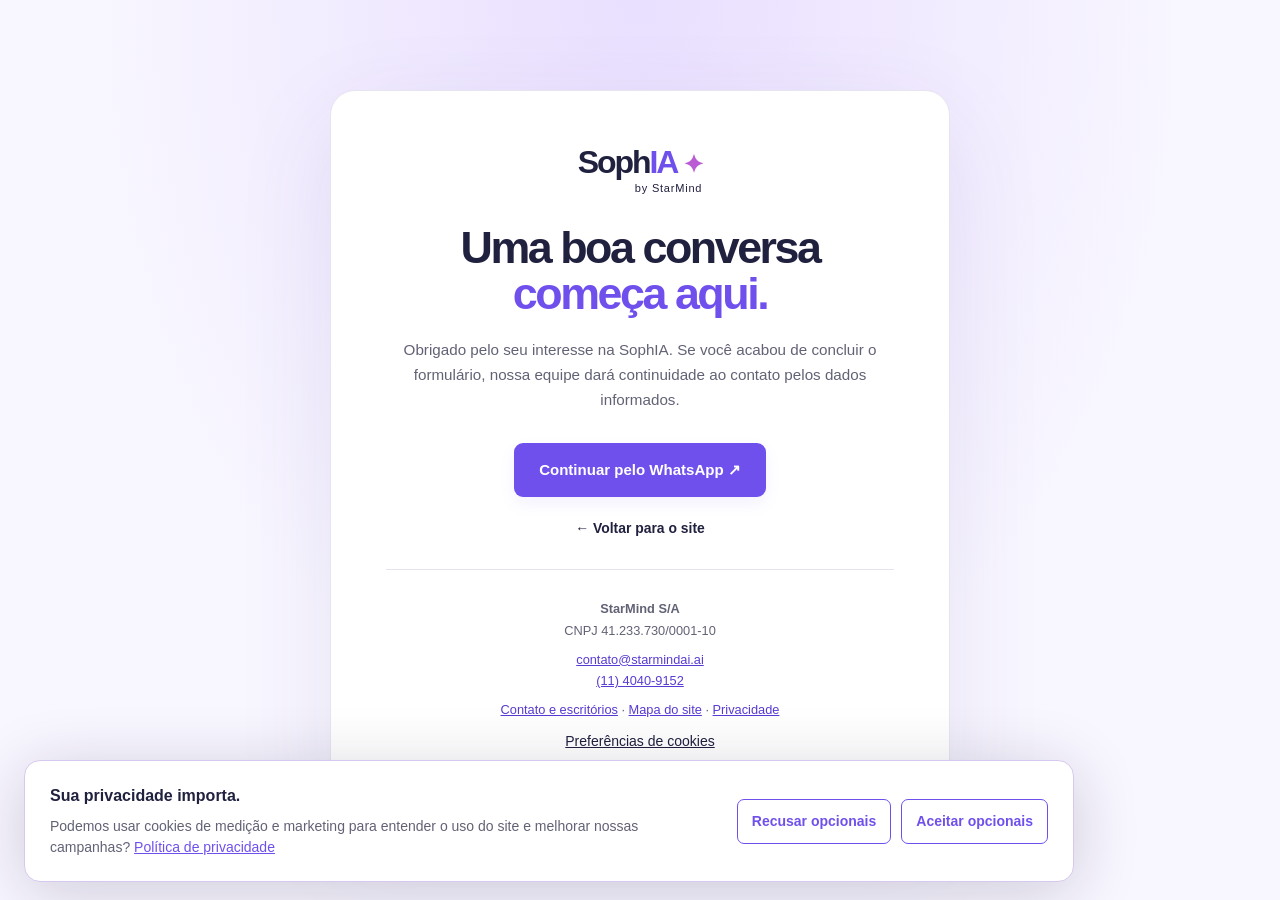
<file: obrigado.html>
<!doctype html><html lang="pt-BR"><head><meta charset="utf-8"><meta name="viewport" content="width=device-width,initial-scale=1"><meta name="robots" content="noindex,follow"><meta name="theme-color" content="#292064"><title>Obrigado pelo contato | SophIA</title><link rel="icon" type="image/svg+xml" href="data:image/svg+xml,%3Csvg xmlns='http://www.w3.org/2000/svg' viewBox='0 0 64 64'%3E%3Crect width='64' height='64' rx='18' fill='%237050ed'/%3E%3Ctext x='32' y='47' text-anchor='middle' font-family='Arial' font-weight='700' font-size='44' fill='white'%3ES%3C/text%3E%3C/svg%3E"><link rel="stylesheet" href="styles.css"><script src="config.js" defer></script><script src="tracking.js" defer></script><link rel="stylesheet" href="site-updates.css">
</head><body class="thanks-page"><main class="thanks-card"><a class="brand" href="index.html" aria-label="SophIA, início"><span>Soph<span class="brand-ia">IA</span><i>✦</i></span><small>by StarMind</small></a><h1>Uma boa conversa<br><em>começa aqui.</em></h1><p>Obrigado pelo seu interesse na SophIA. Se você acabou de concluir o formulário, nossa equipe dará continuidade ao contato pelos dados informados.</p><div class="actions"><a class="button" href="https://wa.me/551140409152" target="_blank" rel="noopener noreferrer">Continuar pelo WhatsApp ↗</a><a class="text-link" href="index.html">← Voltar para o site</a></div><div class="thanks-company"><p><strong>StarMind S/A</strong><br>CNPJ 41.233.730/0001-10</p><a href="mailto:contato@starmindai.ai">contato@starmindai.ai</a><br><a href="tel:+551140409152">(11) 4040-9152</a><p><a href="contato/">Contato e escritórios</a> · <a href="mapa-do-site/">Mapa do site</a> · <a href="https://privacy.starmindai.ai/" target="_blank" rel="noopener noreferrer">Privacidade</a></p></div></main></body></html>
</file>
<file: styles.css>
:root{--ink:#20203f;--muted:#626276;--purple:#7050ed;--purple-dark:#593bd3;--lavender:#a793ff;--line:#e6e5ef;--navy:#191437;--soft:#f6f5fb;--white:#fff;--radius:22px}*{box-sizing:border-box}html{scroll-behavior:smooth;scroll-padding-top:110px}body{margin:0;font-family:Inter,"Segoe UI",Arial,sans-serif;color:var(--ink);background:#fff;line-height:1.65;font-size:16px}button,input{font:inherit}button,a,input{-webkit-tap-highlight-color:transparent}a{color:inherit;text-decoration:none}button{cursor:pointer}img{max-width:100%;height:auto}button:focus-visible,a:focus-visible,input:focus-visible,summary:focus-visible,[tabindex]:focus-visible{outline:3px solid #ba84ff;outline-offset:5px}h1,h2,h3,p{margin:0}h1,h2,h3{line-height:1.1;letter-spacing:-.045em}h2{font-size:clamp(2.25rem,3.6vw,3.25rem);font-weight:650}h3{font-size:1.3rem;letter-spacing:-.025em}em{font-style:normal;color:var(--purple)}p{color:var(--muted)}p+p{margin-top:16px}.container{width:min(1240px,calc(100% - 80px));margin:auto}.section{padding:110px 0}.eyebrow{font-size:.75rem;font-weight:750;letter-spacing:.13em;color:var(--purple);margin-bottom:22px}.button{display:inline-flex;justify-content:center;align-items:center;gap:22px;min-height:54px;padding:14px 24px;border:1px solid transparent;border-radius:9px;background:var(--purple);color:white;font-size:.94rem;font-weight:650;line-height:1.4;box-shadow:0 7px 16px #7050ed14;transition:background .2s,transform .2s}.button:hover{background:var(--purple-dark);transform:translateY(-2px)}.button span{font-size:1.2rem}.button.small{min-height:44px;padding:11px 17px;font-size:.86rem;gap:13px}.text-link{display:inline-flex;gap:15px;align-items:center;font-weight:650;font-size:.95rem}.text-link:hover{color:var(--purple)}.header{height:90px;background:#ffffffed;backdrop-filter:blur(16px);border-bottom:1px solid #efedf6;position:sticky;top:0;z-index:50}.nav{display:flex;align-items:center;justify-content:space-between;height:100%;gap:25px}.brand{display:inline-flex;flex-direction:column;flex-shrink:0;line-height:1}.brand>span{font-size:2rem;font-weight:800;letter-spacing:-.065em}.brand-ia{color:var(--purple)}.brand i{font-style:normal;font-size:1.55rem;margin-left:6px;color:#bb5bd4}.brand small{font-size:.69rem;align-self:flex-end;letter-spacing:.07em;margin-top:5px}.nav nav{display:flex;align-items:center;gap:26px;font-size:.84rem;font-weight:550}.nav nav>a:not(.button):hover{color:var(--purple)}.nav-login{border-left:1px solid var(--line);padding-left:23px}.menu-toggle{display:none}.skip{position:fixed;left:10px;top:-100px;background:white;padding:12px;z-index:100}.skip:focus{top:10px}.hero{overflow:hidden;background:radial-gradient(ellipse at 86% 35%,#f0eaff,transparent 49%),#fdfdff}.hero-grid{display:grid;grid-template-columns:1.05fr 1fr;align-items:center;min-height:685px;padding-top:50px;padding-bottom:55px;gap:28px}.hero-copy{z-index:2}.hero .eyebrow{font-size:.68rem;letter-spacing:.13em;display:flex;gap:10px;align-items:center}.mini-spark{font-size:1.4rem;color:var(--purple)}h1{font-size:clamp(3rem,4.8vw,4.4rem);font-weight:720;line-height:1.045;letter-spacing:-.055em}.hero-intro{font-size:1.08rem;line-height:1.75;max-width:500px;margin-top:27px}.hero-intro strong{font-weight:600;color:#39364f}.actions{display:flex;align-items:center;gap:24px;margin-top:30px}.actions .text-link{font-size:.87rem}.play-small{font-size:.7rem;width:30px;height:30px;display:grid;place-items:center;border:1px solid #d3cced;border-radius:50%;color:var(--purple)}.hero-proof{display:flex;align-items:center;gap:15px;margin-top:36px}.proof-faces{display:flex;padding-left:2px}.proof-faces span{height:32px;width:32px;margin-left:-2px;border:2px solid white;border-radius:50%;display:grid;place-items:center;font-size:.62rem;color:var(--purple);font-weight:700;background:#e6defe}.proof-faces span:nth-child(2){background:#d9e6ff;color:#455b92}.proof-faces span:nth-child(3){background:#f1dcf0;color:#a54a8e}.hero-proof p{font-size:.75rem;line-height:1.6}.hero-proof strong{color:var(--ink);font-weight:650}.hero-art{height:540px;position:relative;isolation:isolate}.hero-disc{position:absolute;inset:66px 22px 24px;border-radius:50%;background:radial-gradient(circle at 40% 30%,#51408a,#21163e 74%);overflow:hidden;box-shadow:0 28px 80px #53457d23}.hero-disc:after{content:"";position:absolute;width:72%;height:72%;left:14%;top:14%;border:1px solid #ada0e026;border-radius:50%}.disc-label{position:absolute;bottom:30px;left:0;width:100%;text-align:center;letter-spacing:.15em;font-size:.65rem;color:#cebee8}.hero-avatar{position:absolute;left:3%;top:-10px;width:94%;height:530px;object-fit:contain;z-index:2}.hero-orbit{position:absolute;border:1px solid #bcace94d;border-radius:50%;z-index:0}.orbit-one{inset:32px -10px -8px}.orbit-two{inset:9px -33px -31px}.float-card{position:absolute;background:#fff;box-shadow:0 12px 48px #30255c19;border:1px solid #ece6f4;border-radius:13px;z-index:4}.voice-card{left:-25px;bottom:10px;display:flex;gap:12px;align-items:center;padding:19px 21px}.voice-card b{font-size:.83rem;display:block}.voice-card span:not(.voice-icon){display:block;font-size:.68rem;color:var(--muted)}.voice-icon{background:#eee9ff;color:var(--purple);display:grid;place-items:center;width:36px;height:36px;border-radius:50%;font-size:1.4rem}.wave{display:flex;gap:3px;align-items:center;height:28px;margin-left:9px}.wave i{width:3px;border-radius:5px;background:var(--purple);height:10px}.wave i:nth-child(2n){height:23px}.wave i:nth-child(3n){height:16px}.time-card{right:-5px;top:119px;display:flex;gap:10px;align-items:center;padding:14px 18px}.time-card b{color:var(--purple);font-size:1.7rem;letter-spacing:-.07em}.time-card span{font-size:.65rem;line-height:1.5}.hero-spark{position:absolute;top:40px;left:35px;font-size:3.8rem;color:#a896eb}.clients{padding:31px 0 38px;border-bottom:1px solid var(--line)}.clients p{text-align:center;font-size:.65rem;letter-spacing:.13em;font-weight:650;color:#747185;margin-bottom:24px}.logo-row{display:grid;grid-template-columns:repeat(6,1fr);gap:43px;align-items:center}.logo-row img{max-height:48px;width:100%;object-fit:contain;mix-blend-mode:multiply;filter:grayscale(1);opacity:.72}.intro-grid{display:grid;grid-template-columns:1.2fr 1fr;gap:80px;align-items:center}.intro-grid h2{font-size:2.55rem}.intro-grid>div>p{font-size:.98rem}.intro-grid .eyebrow{font-size:.7rem}.solution{background:radial-gradient(ellipse at 30% 40%,#322361,transparent 58%),var(--navy);color:white;overflow:hidden}.solution em{color:#b19aff}.solution .eyebrow{color:#b6a4f3}.section-heading{margin-bottom:52px}.section-heading p:not(.eyebrow){margin-top:22px;max-width:620px}.centered{text-align:center}.centered p:not(.eyebrow){margin-left:auto;margin-right:auto}.solution .section-heading>p:last-child{color:#bcb5ce}.mandala-layout{display:grid;grid-template-columns:1.45fr 1fr;gap:80px;align-items:center;padding:20px 0}.mandala{position:relative;height:560px;min-width:0}.mandala-ring{position:absolute;border:1px solid #7964a544;border-radius:50%;width:380px;height:380px;left:50%;top:50%;transform:translate(-50%,-50%)}.ring-outer{width:480px;height:480px;border-style:dashed;border-color:#8974b435}.ring-inner:after{content:"";position:absolute;inset:35px;border:1px solid #a18bb03b;border-radius:50%}.mandala-center{position:absolute;top:50%;left:50%;transform:translate(-50%,-50%);width:235px;height:235px;border:1px solid #a57aed;border-radius:50%;background:linear-gradient(140deg,#5b4182,#312450);box-shadow:0 0 60px #a06cf51f;overflow:hidden}.mandala-center img{width:100%;height:100%;object-fit:contain;transform:scale(1.13);padding-top:10px}.mandala-center>span{position:absolute;bottom:0;width:100%;text-align:center;background:linear-gradient(transparent,#221a44);padding:15px 0 8px;font-weight:750;font-size:1.6rem}.mandala-node{display:flex;align-items:center;gap:10px;text-align:left;position:absolute;min-height:63px;width:168px;padding:10px 12px;border:1px solid #ffffff21;border-radius:12px;background:#30264c;color:#eae5f5;font-size:.75rem;line-height:1.35;transition:background .2s,border .2s,transform .2s}.node-icon{flex:none;display:grid;place-items:center;width:29px;height:29px;border-radius:50%;border:1px solid #a794d250;color:#baa6f0;font-size:.64rem;font-weight:650}.mandala-node:hover{background:#4d396f;transform:translateY(-3px)}.mandala-node.active{background:#7756d9;border-color:#b8a1ff;box-shadow:0 0 35px #9065f72b}.mandala-node.active .node-icon{color:white;border-color:#d7c7ff80}.n1{left:0;top:98px}.n2{left:-10px;top:212px}.n3{left:0;top:327px}.n4{left:78px;top:441px}.n5{right:0;top:98px}.n6{right:-10px;top:212px}.n7{right:0;top:327px}.n8{right:78px;top:441px}.feature-details{border-top:1px solid #79679465;padding-top:30px;min-width:0}.feature-count{display:block;font-size:.75rem;color:#aa92d8;margin-bottom:32px;letter-spacing:.1em}.feature-panel h3{font-size:2.45rem;line-height:1.14;margin-bottom:24px}.feature-panel p:not(.eyebrow){color:#c1b9cf;font-size:.95rem}.feature-panel .eyebrow{font-size:.64rem;letter-spacing:.12em}.check-list{list-style:none;padding:0;margin:25px 0;display:grid;gap:12px;font-size:.9rem}.check-list li{display:flex;gap:10px;align-items:flex-start}.check-list li:before{content:"✓";font-weight:700;color:#9671f6}.solution .check-list{color:#dcd4ec;font-size:.85rem}.light-link{display:flex;justify-content:space-between;align-items:center;border-top:1px solid #79679465;padding-top:18px;color:#cdb8ff;font-size:.88rem;font-weight:600;margin-top:30px}.human-note{margin-top:44px;text-align:center;border-top:1px solid #77638b40;padding-top:25px;font-size:.8rem;color:#bbb0ce}.human-note>span{color:#bd99ff;margin-right:10px}.talent-grid{display:grid;grid-template-columns:1fr 1fr;align-items:center;gap:110px}.talent-grid>div>p:not(.eyebrow){margin-top:26px;max-width:440px}.analytics-demo{padding:30px;border-radius:var(--radius);background:#fff;box-shadow:0 25px 80px #39306c16;border:1px solid #e9e4f2;transform:rotate(-1deg)}.demo-top{display:flex;gap:9px;align-items:center;font-size:.94rem;font-weight:700;margin-bottom:23px}.demo-top small{margin-left:auto;font-size:.54rem;letter-spacing:.08em;color:#777183;font-weight:500}.query{background:#f2edfc;border:1px solid #e7dcfb;border-radius:13px;font-size:.95rem;line-height:1.6;padding:19px 20px;color:#62458c}.analysis-label{font-size:.58rem;letter-spacing:.1em;color:#81798f;font-weight:650;margin:28px 0 6px}.candidate{display:flex;gap:13px;align-items:center;padding:20px 0;border-bottom:1px solid #eeeaf5}.candidate-avatar{width:40px;height:40px;border-radius:50%;display:grid;place-items:center;background:#eee5fc;color:#7650a7;font-weight:650}.candidate-avatar.blue{background:#e7edfc;color:#5270bb}.candidate-avatar.pink{background:#f7e6ef;color:#af5482}.candidate>div{display:flex;flex-direction:column}.candidate b{font-size:.85rem}.candidate>div>span{font-size:.7rem;color:#7c748b}.candidate>strong{margin-left:auto;font-size:1.6rem;line-height:1;color:var(--purple)}.candidate>strong small{font-size:.65rem;color:#a296b4;font-weight:400;margin-left:2px}.demo-note{font-size:.68rem;color:#817191;margin-top:21px}.process-section{background:var(--soft)}.steps{display:grid;grid-template-columns:repeat(5,1fr);gap:28px}.steps article{border-top:1px solid #dcd6e9;padding-top:24px}.steps article>span{color:var(--purple);display:block;font-size:.85rem;margin-bottom:30px;font-weight:650}.steps h3{font-size:1.15rem;margin-bottom:17px;line-height:1.3}.steps p{font-size:.85rem;line-height:1.7}.split-heading{display:flex;justify-content:space-between;gap:45px;align-items:end;margin-bottom:44px}.split-heading>p{max-width:345px;font-size:.95rem}.video-layout{display:grid;grid-template-columns:1.6fr 1fr;gap:26px}.video-cover{background:radial-gradient(ellipse at 60% 50%,#63489a,#23183d);position:relative;aspect-ratio:16/9;overflow:hidden;border-radius:18px;color:white}.video-primary .video-cover{height:calc(100% - 35px);min-height:380px}.video-cover>img{position:absolute;right:0;top:12px;height:100%;width:55%;object-fit:contain;opacity:.7}.video-kicker{position:absolute;top:25px;left:27px;z-index:2;font-size:.64rem;letter-spacing:.15em;color:#d8c8f7}.play-button{position:absolute;left:50%;top:50%;transform:translate(-50%,-50%);width:66px;height:66px;border-radius:50%;border:1px solid #ffffff80;background:#ffffff21;backdrop-filter:blur(8px);color:white;display:grid;place-items:center;transition:background .2s}.play-button:hover{background:var(--purple)}.play-button>span{margin-left:3px;font-size:1.1rem}.video-caption{position:absolute;bottom:25px;left:28px;right:20px;display:flex;flex-direction:column;pointer-events:none;text-shadow:0 2px 8px #20103a}.video-caption b{font-size:1.25rem;max-width:310px;line-height:1.35;letter-spacing:-.02em}.video-caption>span{font-size:.73rem;color:#cbbce0;margin-top:8px}.youtube-fallback{font-size:.73rem;display:inline-block;color:#7e7194;padding:9px 0 0}.youtube-fallback:hover{color:var(--purple)}.video-secondary{display:grid;gap:17px}.compact{aspect-ratio:2.55/1;min-height:158px}.compact .play-button{height:44px;width:44px;left:auto;right:24px;transform:translateY(-50%)}.compact b{position:absolute;bottom:24px;left:24px;max-width:65%;font-size:1rem;line-height:1.3}.video-number{position:absolute;top:16px;left:23px;font-size:.66rem;color:#ae9ccc}.portal-cover{background:linear-gradient(135deg,#393a89,#272350)}.video-cover iframe{position:absolute;inset:0;width:100%;height:100%;border:0;z-index:10;border-radius:inherit}.video-privacy{font-size:.7rem;margin-top:24px;display:flex;gap:20px;justify-content:space-between}.video-privacy a{color:var(--purple);font-weight:600}.results-section{background:#f8f7fc}.stats-grid{display:grid;grid-template-columns:repeat(4,1fr);margin:60px 0 28px}.stats-grid article{padding:0 25px;border-right:1px solid #dcd7e9;text-align:center}.stats-grid article:last-child{border:0}.stats-grid strong{font-size:3.65rem;font-weight:600;line-height:1;letter-spacing:-.065em;color:var(--purple)}.stats-grid strong>span{font-size:1.85rem;letter-spacing:-.055em;margin-left:2px}.stats-grid p{font-size:.84rem;margin-top:18px}.stat-source{font-size:.67rem;text-align:center;color:#82798d}.testimonial{display:grid;grid-template-columns:1fr 220px;gap:75px;margin-top:76px;border-top:1px solid var(--line);padding-top:50px;align-items:center}.quote-mark{color:#b6a1ed;font-family:Georgia,serif;font-size:5rem;line-height:1;height:45px;display:block}.testimonial blockquote{margin:5px 0 22px;font-size:1.35rem;line-height:1.65;color:#3c3350;letter-spacing:-.015em}.testimonial p{display:flex;flex-direction:column;font-size:.85rem}.testimonial p span{font-size:.75rem;margin-top:3px}.testimonial aside{border-left:1px solid var(--line);padding-left:45px;display:flex;flex-direction:column}.stars{color:#8361dd;letter-spacing:3px;font-size:.85rem}.testimonial aside strong{font-size:5rem;line-height:1.25;letter-spacing:-.06em;font-weight:600}.testimonial aside>span:not(.stars){font-size:.76rem}.testimonial aside small{font-size:.62rem;color:#8b8194;margin-top:10px}.press-grid{display:grid;grid-template-columns:repeat(4,1fr);gap:20px}.press-grid>a{padding:27px 23px;border:1px solid var(--line);border-radius:13px;display:flex;flex-direction:column;transition:transform .2s,border .2s}.press-grid>a:hover{border-color:#ac94e2;transform:translateY(-4px)}.press-grid b{font-family:Georgia,serif;font-size:1.35rem;letter-spacing:-.02em;line-height:1.2;min-height:45px}.press-grid span{font-size:.84rem;line-height:1.65;margin:24px 0;color:#74697e}.press-grid small{font-size:.7rem;color:var(--purple);margin-top:auto}.interview-videos{margin-top:33px;display:grid;grid-template-columns:1fr 1fr;gap:25px}.interview-videos details{border-top:1px solid var(--line);padding-top:17px}.interview-videos summary{font-size:.8rem;gap:14px;display:flex}.interview-videos summary>span:first-child{color:var(--purple);font-size:.65rem}.interview-videos summary>span:last-child{margin-left:auto}.interview-cover{margin-top:20px}.about-section{background:var(--soft)}.about-grid{display:grid;grid-template-columns:1fr 1.2fr;gap:110px}.about-grid h3{margin-bottom:21px}.about-grid p:not(.eyebrow){font-size:.96rem}.team{display:grid;grid-template-columns:1fr 1fr;gap:25px;margin-top:32px}.team a{display:flex;flex-direction:column;border-top:1px solid #e0dbea;padding-top:16px}.team b{font-size:.8rem}.team span{font-size:.69rem;color:#81768e;margin-top:4px}.team a:hover{color:var(--purple)}.faq-grid{display:grid;grid-template-columns:.9fr 1.4fr;gap:110px}.faq-grid .text-link{margin-top:35px;font-size:.85rem}.faq details{border-bottom:1px solid var(--line)}summary{list-style:none;cursor:pointer;display:flex;justify-content:space-between;gap:20px;align-items:center;font-weight:600;line-height:1.5}summary::-webkit-details-marker{display:none}.faq summary{padding:23px 0;font-size:.93rem}.faq summary>span{color:var(--purple);font-size:1.4rem;transition:transform .2s}.faq details[open] summary>span{transform:rotate(45deg)}.faq details p{font-size:.9rem;line-height:1.8;padding-bottom:24px}.faq details p>a{text-decoration:underline;text-underline-offset:3px}.contact-section{background:radial-gradient(ellipse at 15% 0%,#433078,transparent 70%),#21163b;color:white;position:relative}.contact-grid{display:grid;grid-template-columns:1fr 1fr;gap:110px;align-items:center}.contact-copy h2{font-size:clamp(2.8rem,4.6vw,4.1rem);line-height:1.08}.contact-copy .eyebrow{color:#c2a7ff}.contact-copy em{color:#bfa1ff}.contact-copy p:not(.eyebrow){color:#c4b6d7;font-size:1.03rem;max-width:400px;margin-top:26px}.whatsapp-contact{margin-top:45px;display:flex;gap:16px;align-items:center}.wa-icon{display:grid;place-items:center;width:47px;height:47px;border:1px solid #9982b6;border-radius:50%;font-size:1.9rem;color:#d1bef2}.whatsapp-contact>span:last-child{display:flex;flex-direction:column}.whatsapp-contact b{font-size:.92rem}.whatsapp-contact small{font-size:.84rem;color:#b5a2cf}.form-card{background:white;border-radius:20px;padding:39px 40px;color:var(--ink);box-shadow:0 25px 70px #0c00192e}.form-card h3{font-size:1.5rem}.form-card>p{font-size:.84rem;margin-top:12px;margin-bottom:25px}.form-card label{font-size:.8rem;font-weight:600;display:block;margin:17px 0 7px}.form-card label>span{color:var(--purple)}.form-card label>small{font-weight:400;color:#8c8198;font-size:.73rem}.form-card input:not([type=hidden]){display:block;width:100%;height:46px;border:1px solid #dfd9e9;border-radius:7px;padding:12px 14px;background:#fdfcff;color:var(--ink);font-size:.88rem}.form-card input::placeholder{color:#a197ac}.form-card input:focus{border-color:var(--purple);background:white}.form-card input.honey{display:none}.form-card #phone-help{font-size:.64rem;color:#85788e;display:block;margin-top:5px}.form-privacy{font-size:.66rem;line-height:1.65;margin:24px 0 21px;color:#82768e}.form-privacy>a{text-decoration:underline;text-underline-offset:3px;color:#695182}.form-submit{width:100%;font-size:.85rem;gap:15px}.form-submit:disabled{cursor:wait;opacity:.65}.form-note{display:block;font-size:.62rem;color:#8e8199;margin-top:11px;line-height:1.6}.form-status{font-size:.78rem;color:var(--purple);margin-top:12px}.form-status:empty{display:none}.footer{background:#110c20;color:#ded4ed;padding:55px 0 25px}.footer-top{display:flex;align-items:center;gap:40px;padding-bottom:40px;border-bottom:1px solid #ffffff15}.footer-top .brand{color:white}.footer-top .brand-ia{color:#bc9aff}.footer-top p{font-size:.79rem;line-height:1.6;color:#9f90b2}.footer-top>a:last-child{margin-left:auto;color:#ceb4f7;font-size:.83rem}.footer-links{display:grid;grid-template-columns:1fr 1fr 1fr 1.25fr;gap:40px;padding:38px 0}.footer-links h3{font-size:.8rem;letter-spacing:0;margin-bottom:18px;color:#e0d5f0}.footer-links>div>a{display:block;font-size:.74rem;color:#a99aba;margin-top:10px}.footer a:hover{color:#d0b7ff}.socials{display:flex;gap:17px;margin-top:14px;font-size:.7rem;color:#b5a6c5}.copyright{display:flex;justify-content:space-between;border-top:1px solid #ffffff15;padding-top:22px;font-size:.65rem;color:#8a7b9d}.floating-wa{position:fixed;bottom:23px;right:25px;display:flex;gap:9px;align-items:center;background:#247b58;color:white;padding:12px 17px;border-radius:30px;box-shadow:0 7px 23px #112c3033;z-index:40;font-size:.8rem;font-weight:650;border:1px solid #ffffff36}.floating-wa svg{height:24px;width:24px;flex-shrink:0}.floating-wa:hover{background:#1a6245}.thanks-page{min-height:100vh;background:radial-gradient(ellipse at top,#e9dfff,transparent 60%),#f8f6ff;display:grid;place-items:center;padding:30px}.thanks-card{width:min(620px,100%);background:white;border-radius:25px;padding:55px;text-align:center;box-shadow:0 30px 100px #4f338818;border:1px solid var(--line)}.thanks-card h1{font-size:2.8rem;margin:30px 0 20px}.thanks-card .actions{flex-direction:column;gap:20px}.thanks-card p{font-size:.95rem}.thanks-card .brand{margin:auto}
@media(min-width:1450px){.hero-grid{min-height:735px}}@media(max-width:1150px){.container{width:calc(100% - 56px)}.nav nav{gap:16px;font-size:.76rem}.nav .button{font-size:.76rem;padding:10px 12px}.hero-grid{gap:20px}.hero-art{height:460px}.hero-avatar{height:460px}.hero-disc{inset:55px 10px 15px}.hero-orbit{display:none}.time-card{right:-10px;top:100px}.voice-card{left:-20px;padding:14px;bottom:4px}.wave{display:none}.actions{gap:16px;flex-wrap:wrap}.hero .eyebrow{font-size:.6rem}.intro-grid,.talent-grid,.contact-grid,.about-grid,.faq-grid{gap:60px}.mandala-layout{gap:35px;grid-template-columns:1.45fr 1fr}.mandala-node{width:144px;font-size:.67rem;padding:9px;gap:7px}.mandala-center{width:200px;height:200px}.ring-outer{width:400px;height:400px}.mandala-ring:not(.ring-outer){width:310px;height:310px}.n4{left:30px}.n8{right:30px}.feature-panel h3{font-size:2.1rem}.feature-panel .eyebrow{font-size:.6rem}.stats-grid strong{font-size:3rem}.logo-row{gap:30px}.intro-grid h2{font-size:2.2rem}.form-card{padding:30px}.footer-links{gap:24px}.press-grid b{font-size:1.15rem}.steps{gap:20px}}
@media(max-width:920px){.header{height:76px}.nav nav{display:none;position:absolute;top:75px;left:0;width:100%;background:white;padding:24px 28px;box-shadow:0 20px 30px #27163d15;flex-direction:column;align-items:stretch;gap:0}.nav nav.open{display:flex}.nav nav>a{padding:12px;font-size:1rem}.nav-login{border-left:0}.menu-toggle{display:flex;flex-direction:column;gap:5px;background:none;border:1px solid #e2daef;border-radius:9px;padding:11px}.menu-toggle span{width:20px;height:2px;background:var(--ink)}.section{padding:80px 0}.hero-grid{min-height:620px;grid-template-columns:1fr 1fr}.hero-art{height:430px}.hero-avatar{height:425px;left:-2%;width:104%;top:5px}.hero-disc{inset:70px 0 40px}.voice-card{left:-23px;bottom:21px;max-width:290px}.voice-icon{display:none}.time-card{top:80px;font-size:.6rem}.hero-spark{top:13px;left:0}.hero-proof{margin-top:25px}.hero .eyebrow{max-width:280px;line-height:1.8;font-size:.57rem}h1{font-size:3rem}.hero-intro{font-size:.95rem}.hero .button{font-size:.85rem}.intro-grid,.talent-grid,.about-grid,.faq-grid{gap:45px}.mandala-layout{grid-template-columns:1fr;gap:20px}.mandala{width:min(640px,100%);margin:auto;height:530px}.mandala-center{width:240px;height:240px}.mandala-node{width:175px;font-size:.78rem}.mandala-ring:not(.ring-outer){width:380px;height:380px}.ring-outer{width:470px;height:470px}.n1,.n5{top:70px}.n2,.n6{top:180px}.n3,.n7{top:290px}.n4,.n8{top:400px}.n4{left:90px}.n8{right:90px}.feature-details{min-height:360px;max-width:620px;margin:auto;width:100%;padding-top:25px}.feature-count{margin-bottom:18px}.feature-panel h3 br{display:none}.feature-panel h3{font-size:2.3rem}.feature-panel .check-list{grid-template-columns:1fr 1fr;gap:14px}.steps{grid-template-columns:repeat(3,1fr);gap:35px}.steps article>span{margin-bottom:16px}.video-primary .video-cover{min-height:330px}.compact{min-height:140px}.compact b{max-width:60%;font-size:.85rem;left:18px}.compact .play-button{right:15px;width:39px;height:39px}.split-heading{gap:25px}.split-heading>p{max-width:280px}.testimonial{gap:40px;grid-template-columns:1fr 180px}.testimonial aside{padding-left:25px}.press-grid{grid-template-columns:repeat(2,1fr)}.contact-grid{gap:40px;grid-template-columns:1fr 1.1fr}.contact-copy h2{font-size:3rem}.contact-copy p:not(.eyebrow){font-size:.94rem}.footer-links{grid-template-columns:1fr 1fr;gap:35px}.video-privacy{display:block}.video-privacy a{display:block;margin-top:10px}.logo-row{gap:25px;grid-template-columns:repeat(3,1fr)}.logo-row img{height:35px}.intro-grid h2{font-size:2rem}.analytics-demo{padding:23px}.demo-top small{display:none}.team{grid-template-columns:1fr}.team a{padding-top:10px}.talent-grid h2{font-size:2.3rem}.talent-grid p{font-size:.9rem}.interview-videos{grid-template-columns:1fr}}
@media(max-width:640px){html{scroll-padding-top:92px}.container{width:calc(100% - 40px)}.header{height:72px}.brand>span{font-size:1.8rem}.brand small{font-size:.6rem}.nav nav{top:71px}.hero-grid{display:flex;flex-direction:column;gap:16px;padding-top:37px;padding-bottom:30px}.hero-copy{width:100%}.hero .eyebrow{font-size:.58rem;max-width:none;gap:8px;margin-bottom:20px}h1{font-size:clamp(2.8rem,10.3vw,4rem)}.hero-intro{font-size:.97rem;margin-top:23px;max-width:none}.actions{margin-top:25px;gap:17px}.hero-proof{margin-top:25px}.hero-art{width:min(390px,100%);height:392px;margin-top:10px}.hero-avatar{height:392px;top:-2px;left:2%;width:96%}.hero-disc{inset:47px 15px 20px}.time-card{right:0;top:80px;padding:11px 12px;gap:8px}.time-card b{font-size:1.5rem}.time-card span{font-size:.6rem}.voice-card{left:0;bottom:8px;padding:13px 16px;max-width:none}.voice-card b{font-size:.75rem}.voice-card span:not(.voice-icon){font-size:.61rem}.hero-spark{top:26px;left:19px;font-size:2.8rem}.section{padding:64px 0}.clients{padding:26px 0}.clients p{font-size:.58rem}.logo-row{column-gap:25px;row-gap:18px}.logo-row img{max-height:30px}.intro-grid,.talent-grid,.about-grid,.faq-grid,.contact-grid{grid-template-columns:1fr;gap:30px}.intro-grid h2,h2{font-size:2.1rem;line-height:1.13}.intro-grid>div>p:not(.eyebrow){font-size:.94rem}.eyebrow{font-size:.65rem;line-height:1.7;margin-bottom:17px}.section-heading{margin-bottom:30px}.section-heading p:not(.eyebrow){font-size:.91rem}.solution .section-heading h2{font-size:2.15rem}.mandala-layout{padding:0;gap:18px}.mandala{height:auto;display:flex;flex-direction:column;padding-top:235px;width:100%}.mandala-center{top:12px;left:50%;transform:translateX(-50%);width:204px;height:204px}.mandala-ring{top:114px}.ring-outer{height:226px;width:226px}.mandala-ring:not(.ring-outer){height:190px;width:190px}.mandala-options{position:relative;display:grid;grid-template-columns:repeat(2,1fr);gap:9px}.mandala-node{position:static;width:100%;font-size:.72rem;min-height:66px;padding:10px;gap:10px}.mandala-node br{display:none}.node-icon{width:25px;height:25px;font-size:.6rem}.feature-details{min-height:425px;margin-top:15px}.feature-count{margin-bottom:18px}.feature-panel h3{font-size:2rem}.feature-panel .eyebrow{font-size:.6rem}.feature-panel p:not(.eyebrow){font-size:.9rem}.feature-panel .check-list{grid-template-columns:1fr;gap:10px}.human-note{font-size:.71rem;line-height:1.8;margin-top:15px}.talent-grid h2{font-size:2.3rem}.talent-grid>div>p:not(.eyebrow){margin-top:23px}.analytics-demo{transform:none;margin-top:12px;padding:23px}.query{font-size:.9rem}.steps{grid-template-columns:1fr;gap:0}.steps article{padding:23px 0 23px 52px;position:relative}.steps article>span{position:absolute;left:0;top:21px;font-size:.85rem}.steps article h3{font-size:1.15rem;margin-bottom:8px}.steps p{font-size:.9rem}.split-heading{display:block;margin-bottom:30px}.split-heading>p{max-width:none;margin-top:24px;font-size:.9rem}.video-layout{grid-template-columns:1fr;gap:22px}.video-primary .video-cover{min-height:250px;aspect-ratio:1.45/1;height:auto}.video-secondary{grid-template-columns:1fr 1fr;gap:12px}.compact{aspect-ratio:1/1.15;min-height:0}.compact b{bottom:17px;left:15px;right:15px;max-width:none;font-size:.83rem}.compact .play-button{top:42%;left:50%;right:auto;transform:translate(-50%,-50%);width:44px;height:44px}.video-number{left:15px;top:12px}.video-caption{left:20px;bottom:20px}.video-caption b{font-size:1rem;max-width:235px}.video-kicker{top:18px;left:20px;font-size:.56rem}.video-caption span{font-size:.67rem}.youtube-fallback{font-size:.65rem;line-height:1.5}.video-privacy{font-size:.65rem}.stats-grid{grid-template-columns:1fr 1fr;gap:30px 0;margin:35px 0 25px}.stats-grid article{padding:0 10px}.stats-grid article:nth-child(2){border:0}.stats-grid strong{font-size:3rem}.stats-grid strong>span{font-size:1.5rem}.stats-grid p{font-size:.73rem;line-height:1.5;margin-top:10px}.stat-source{font-size:.62rem}.testimonial{grid-template-columns:1fr;gap:28px;margin-top:42px;padding-top:35px}.testimonial blockquote{font-size:1.13rem}.testimonial aside{border-left:0;border-top:1px solid var(--line);padding:25px 0 0;display:grid;grid-template-columns:90px 1fr;align-items:center}.testimonial aside strong{grid-column:1;grid-row:1/4;font-size:3.1rem}.testimonial aside .stars{grid-column:2;font-size:.8rem}.testimonial aside>span:not(.stars){grid-column:2;font-size:.73rem}.testimonial aside small{grid-column:2;margin-top:3px;font-size:.57rem}.press-grid{gap:12px}.press-grid>a{padding:22px 17px}.press-grid b{font-size:1.12rem;min-height:40px}.press-grid span{font-size:.79rem;margin:17px 0}.press-grid small{font-size:.62rem}.interview-videos{gap:19px}.interview-videos summary{font-size:.76rem;gap:10px}.team{grid-template-columns:1fr 1fr;gap:22px}.team b{font-size:.77rem}.team span{font-size:.62rem}.faq-grid .text-link{margin-top:24px}.faq summary{font-size:.89rem;padding:20px 0}.faq details p{font-size:.86rem}.contact-grid{gap:35px}.contact-copy h2{font-size:3rem}.whatsapp-contact{margin-top:25px}.form-card{padding:27px 23px;border-radius:16px}.form-card h3{font-size:1.35rem}.form-card label{font-size:.82rem}.form-card input:not([type=hidden]){font-size:1rem;height:49px}.form-card .form-submit{font-size:.86rem;padding:13px 14px}.form-note{font-size:.65rem}.form-privacy{font-size:.71rem}.form-card #phone-help{font-size:.66rem}.footer{padding:40px 0 90px}.footer-top{gap:20px;align-items:start;flex-wrap:wrap;padding-bottom:28px}.footer-top p{font-size:.73rem;margin-left:auto}.footer-top>a:last-child{margin:0;font-size:.8rem}.footer-links{column-gap:15px;row-gap:30px}.footer-links h3{font-size:.78rem}.footer-links>div>a{font-size:.7rem;overflow-wrap:anywhere}.socials{font-size:.67rem;gap:12px;flex-wrap:wrap}.copyright{gap:20px;font-size:.59rem}.floating-wa{bottom:16px;right:16px;padding:12px;border-radius:50%}.floating-wa span{display:none}.floating-wa svg{width:27px;height:27px}.thanks-card{padding:36px 25px}.thanks-card h1{font-size:2.3rem}.thanks-card .button{width:100%;font-size:.8rem}}
@media(prefers-reduced-motion:reduce){html{scroll-behavior:auto}*,*:before,*:after{transition:none!important;animation:none!important}}
@media print{.header,.floating-wa,.form-card,.play-button,.menu-toggle{display:none}body{color:#111}.section{padding:25px 0}.container{width:100%}.solution,.contact-section,.footer{background:#eee;color:#111}.feature-panel p:not(.eyebrow),.contact-copy p:not(.eyebrow){color:#333}.hero-art{height:300px}.hero-avatar{height:300px}.hero-grid{min-height:0}.feature-panel[hidden]{display:block}.feature-panel{break-inside:avoid;margin:20px 0}.section{break-inside:avoid}.footer a{color:#333}.press-grid{display:block}}

/* Estado hidden explícito para painéis e controles, inclusive em navegadores antigos. */
[hidden]{display:none!important}
.mandala-node>span:last-child{min-width:0;overflow-wrap:anywhere}
@media(min-width:921px){.nav nav{font-size:.875rem}.nav .button{font-size:.875rem}}

/* Destaque de escala e posicionamento na abertura. */
.hero-proof-highlight{display:grid;grid-template-columns:auto 1fr;align-items:center;gap:24px;margin-top:32px;padding:22px 24px;border:1px solid #dcd1f6;border-left:4px solid var(--purple);border-radius:12px;background:linear-gradient(110deg,#f1ebff,#fff);max-width:535px}
.hero-proof-highlight .hero-volume{display:flex;flex-direction:column;gap:2px;line-height:1.35;color:#605473;font-size:.875rem}
.hero-proof-highlight .hero-volume strong{font-size:2.7rem;letter-spacing:-.06em;color:var(--purple);line-height:1.1;font-weight:750;white-space:nowrap}
.hero-proof-highlight .hero-leadership{margin:0;border-left:1px solid #d9ccee;padding-left:23px;font-size:.94rem;font-weight:600;line-height:1.55;color:#514266}
.cookie-banner{position:fixed;bottom:18px;left:24px;right:190px;max-width:1050px;z-index:80;display:flex;gap:25px;align-items:center;background:white;border:1px solid #d6c8ee;border-radius:16px;padding:22px 25px;box-shadow:0 10px 65px #19143730;color:var(--ink)}
.cookie-banner strong{font-size:1rem}.cookie-banner p{font-size:.875rem;line-height:1.55;margin-top:6px}.cookie-banner a{text-decoration:underline;color:var(--purple)}
.cookie-actions{display:flex;gap:10px;flex-shrink:0}.cookie-actions button{min-height:44px;padding:10px 14px;border:1px solid var(--purple);background:#fff;color:var(--purple);border-radius:7px;font-size:.875rem;font-weight:600}.cookie-actions button:hover{background:#ede6ff}
.cookie-preferences{background:transparent;color:inherit;border:0;text-decoration:underline;font-size:.875rem;cursor:pointer;padding:0;text-align:left}.copyright{flex-wrap:wrap;gap:15px}
@media(max-width:1100px){.cookie-banner{right:24px;bottom:85px;flex-direction:column;align-items:stretch;gap:16px}.cookie-actions{justify-content:flex-end}}
@media(max-width:640px){.hero-proof-highlight{gap:17px;padding:17px 15px;margin-top:26px}.hero-proof-highlight .hero-volume{font-size:.75rem}.hero-proof-highlight .hero-volume strong{font-size:2.25rem}.hero-proof-highlight .hero-leadership{padding-left:17px;font-size:.875rem}.cookie-banner{left:12px;right:12px;bottom:78px;padding:18px;max-height:70vh;overflow:auto}.cookie-actions{display:grid;grid-template-columns:1fr 1fr}.cookie-actions button{padding:10px 8px}.cookie-preferences{font-size:.875rem}}
@media(max-width:359px){.hero-proof-highlight{grid-template-columns:1fr}.hero-proof-highlight .hero-leadership{border-left:0;border-top:1px solid #d9ccee;padding:13px 0 0}}
</file>
<file: site-updates.css>
/* Clientes, identificação da empresa e páginas institucionais. */
.client-showcase{padding:48px 0;background:linear-gradient(180deg,#fff,#faf9fe);border-bottom:1px solid var(--line)}
.client-showcase .client-eyebrow{text-align:center;font-size:.67rem;letter-spacing:.14em;color:var(--purple-dark);font-weight:700;margin:0 0 12px}
.client-showcase h2{text-align:center;font-size:clamp(1.65rem,3vw,2.2rem);letter-spacing:-.04em;margin:0 0 10px}
.client-showcase .client-intro{text-align:center;font-size:.9rem;color:var(--muted);margin:0 0 28px}
.client-grid{display:grid;list-style:none;padding:0;margin:0;gap:12px}
.client-grid-primary{grid-template-columns:repeat(6,minmax(0,1fr));margin-bottom:20px}
.client-grid-more{grid-template-columns:repeat(8,minmax(0,1fr))}
.client-tile{min-width:0;background:white;border:1px solid #e9e6f2;border-radius:14px;display:flex;align-items:center;justify-content:center;height:102px;padding:17px;box-shadow:0 3px 10px #30205003}
.client-tile img{display:block;width:100%;height:100%;object-fit:contain}
.client-grid-primary .client-tile{height:110px;border-color:#ded7f2;box-shadow:0 5px 16px #7050ed08}
.company-details{display:grid;grid-template-columns:repeat(4,minmax(0,1fr));gap:28px;padding:28px 0 32px;border-top:1px solid #ffffff20;color:#ded4ed}
.company-details h3{font-family:inherit;font-size:.8rem;letter-spacing:0;color:#fff;margin:0 0 14px}
.company-details p,.company-details address,.company-details a{font-size:.76rem;line-height:1.85;color:#c5bbd5;font-style:normal;overflow-wrap:anywhere}
.company-details p{margin:0 0 9px}.company-details a{display:block;margin-top:6px;text-decoration:underline;text-underline-offset:3px}
.company-details strong,.company-cnpj{color:#eee7f9}.company-details a:hover{color:white}
.lead-footer .company-details{border-top:0;padding-top:12px}
.thanks-company{border-top:1px solid var(--line);padding-top:20px;margin-top:30px;font-size:.8rem}
.thanks-company p{font-size:.8rem;margin:8px 0}.thanks-company a{color:var(--purple-dark);text-decoration:underline}
.info-main{padding:68px 0 80px;background:linear-gradient(160deg,#f5f1ff,#fff 60%)}
.info-main h1{font-size:clamp(2.3rem,5vw,3.8rem);letter-spacing:-.055em;line-height:1.12;margin:15px 0 22px}
.info-intro{font-size:1rem;line-height:1.8;color:var(--muted);max-width:700px;margin-bottom:32px}
.info-cards{display:grid;grid-template-columns:repeat(2,minmax(0,1fr));gap:24px}
.info-card{padding:30px;background:#fff;border:1px solid var(--line);border-radius:20px;min-width:0}
.info-card h2{font-size:1.35rem;letter-spacing:-.03em;margin:0 0 18px}
.info-card p,.info-card address{font-size:.94rem;line-height:1.8;color:var(--muted);font-style:normal;margin:0 0 22px}
.info-card .button{font-size:.86rem;white-space:normal}.info-card .button+p{margin-top:20px;margin-bottom:0}
.info-card a:not(.button){color:var(--purple-dark)}.info-section-title{margin:52px 0 25px;font-size:1.8rem}
.sitemap-cards{grid-template-columns:repeat(3,minmax(0,1fr))}.sitemap-links{list-style:none;padding:0;margin:0}.sitemap-links li+li{margin-top:14px}.sitemap-links a{font-size:.9rem;text-decoration:underline;text-underline-offset:4px;line-height:1.5}
@media(max-width:1000px){.client-grid-more{grid-template-columns:repeat(4,minmax(0,1fr))}.company-details{grid-template-columns:repeat(2,minmax(0,1fr))}.client-grid-primary{grid-template-columns:repeat(3,minmax(0,1fr))}.sitemap-cards{grid-template-columns:1fr}}
@media(max-width:600px){.client-showcase{padding:32px 0}.client-showcase .client-intro{font-size:.8rem}.client-grid{gap:8px}.client-grid-primary{margin-bottom:12px}.client-grid-primary .client-tile{height:75px;padding:12px}.client-grid-more{grid-template-columns:repeat(3,minmax(0,1fr))}.client-tile{height:86px;padding:10px;border-radius:10px}.company-details{grid-template-columns:1fr;gap:23px}.company-details p,.company-details a,.company-details address{font-size:.82rem}.info-main{padding:38px 0 50px}.info-cards{grid-template-columns:1fr}.info-card{padding:23px}.info-page .lead-nav{gap:18px}.info-page .lead-nav>.text-link{font-size:.8rem}}
@media print{.company-details{color:#111}.company-details h3,.company-details p,.company-details a,.company-details address,.company-details strong,.company-cnpj{color:#111}.client-tile{break-inside:avoid}}
</file>
